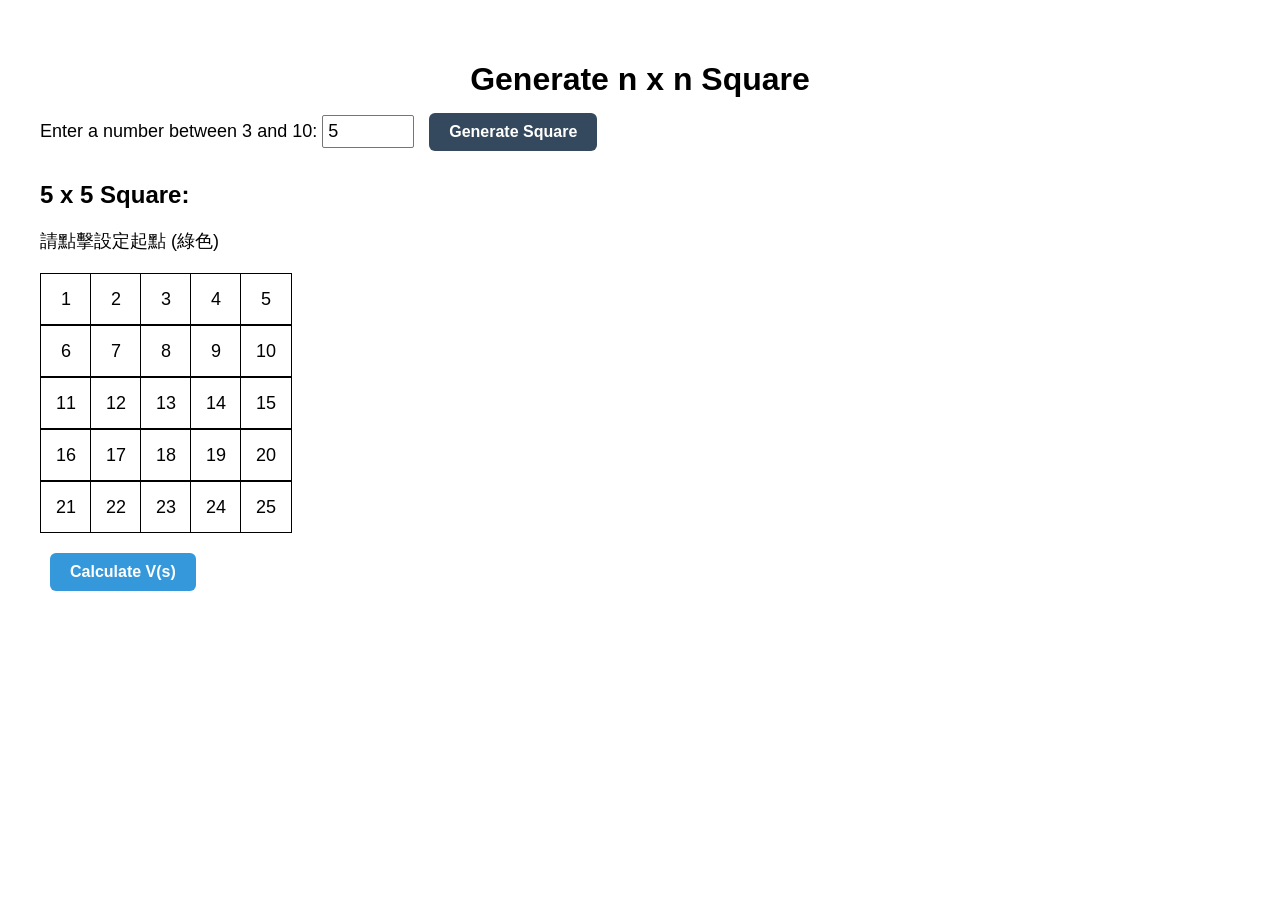
<file: index.html>
<!DOCTYPE html>
<html lang="en">

<head>
    <meta charset="UTF-8">
    <meta name="viewport" content="width=device-width, initial-scale=1.0">
    <title>HW1 Grid Map - Demo</title>
    <link rel="stylesheet" href="static/style.css">
</head>

<body>
    <div class="container">
        <h1 class="main-title">Generate n x n Square</h1>

        <div class="input-section">
            <label for="grid-size">Enter a number between 3 and 10: </label>
            <input type="number" id="grid-size" min="3" max="10" value="5">
            <button id="generate-btn">Generate Square</button>
        </div>

        <div id="setup-section">
            <h2 id="grid-title">5 x 5 Square:</h2>
            <p id="dynamic-status" class="instruction">請點擊標記起點 (綠色)</p>
            <div id="grid-container" class="grid-container"></div>
            <button id="calculate-btn" class="primary-btn">Calculate V(s)</button>
        </div>

        <div id="result-section" class="hidden">
            <div class="matrices-wrapper">
                <div class="matrix-box">
                    <h3>Value Matrix</h3>
                    <div id="value-matrix" class="grid-container result-grid"></div>
                </div>
                <div class="matrix-box">
                    <h3>Policy Matrix</h3>
                    <div id="policy-matrix" class="grid-container result-grid"></div>
                </div>
            </div>
            <button id="back-btn" class="secondary-btn">Back to Edit</button>
        </div>
    </div>

    <script src="static/script.js"></script>
</body>

</html>
</file>
<file: static/style.css>
:root {
    --border-color: #000;
    --start-bg: #166534;
    /* Darker green */
    --end-bg: #ff0000;
    /* Pure red */
    --wall-bg: #6a6a6a;
    /* Gray */
}

body {
    font-family: -apple-system, BlinkMacSystemFont, "Segoe UI", Roboto, Helvetica, Arial, sans-serif;
    padding: 40px;
    margin: 0;
}

.container {
    max-width: 1200px;
}

.main-title {
    font-size: 32px;
    font-weight: bold;
    margin-bottom: 15px;
    text-align: center;
}

/* Homework Badges */
.hw-badges {
    display: flex;
    justify-content: center;
    gap: 15px;
    margin-bottom: 30px;
}

.badge {
    padding: 6px 12px;
    border-radius: 20px;
    background-color: #ecf0f1;
    color: #7f8c8d;
    font-size: 14px;
    font-weight: bold;
    transition: all 0.3s ease;
    border: 2px solid transparent;
}

.badge.active {
    transform: scale(1.05);
}

.badge.hw1-1 { background-color: #e8f8f5; color: #1abc9c; border-color: #1abc9c; }
.badge.hw1-2.active { background-color: #ebf5fb; color: #3498db; border-color: #3498db; }
.badge.hw1-3.active { background-color: #fef5e7; color: #e67e22; border-color: #e67e22; }


.input-section {
    margin-bottom: 30px;
    font-size: 18px;
}

#grid-size {
    font-size: 18px;
    padding: 5px;
    width: 80px;
    border: 1px solid #767676;
    border-radius: 2px;
}

button {
    font-size: 16px;
    padding: 10px 20px;
    border: none;
    border-radius: 6px;
    background: #34495e;
    color: white;
    cursor: pointer;
    margin-left: 10px;
    transition: 0.2s;
    font-weight: bold;
}

button:hover {
    background: #2c3e50;
    transform: translateY(-1px);
}

.primary-btn {
    background: #3498db;
}
.primary-btn:hover { background: #2980b9; }

.highlight-btn {
    background: linear-gradient(135deg, #e67e22, #d35400);
    box-shadow: 0 4px 6px rgba(230, 126, 34, 0.3);
}
.highlight-btn:hover {
    background: linear-gradient(135deg, #d35400, #c0392b);
    transform: translateY(-2px);
    box-shadow: 0 6px 8px rgba(230, 126, 34, 0.4);
}

.action-buttons {
    display: flex;
    gap: 15px;
    justify-content: center;
    margin-top: 30px;
}

.instruction {
    font-size: 18px;
    margin-top: 20px;
    margin-bottom: 20px;
}

.grid-container {
    display: grid;
    margin-bottom: 20px;
}

.cell {
    width: 50px;
    height: 50px;
    border: 1px solid var(--border-color);
    display: flex;
    justify-content: center;
    align-items: center;
    font-size: 18px;
    cursor: pointer;
    user-select: none;
    background-color: #fff;
}

.cell.start {
    background-color: var(--start-bg);
    color: black;
}

.cell.end {
    background-color: var(--end-bg);
    color: black;
}

.cell.wall {
    background-color: var(--wall-bg);
    color: black;
}

/* Special display for results */
.status-title {
    font-size: 26px;
    margin-bottom: 5px;
    color: #2c3e50;
}

.result-desc {
    color: #7f8c8d;
    font-size: 16px;
    max-width: 600px;
    margin: 0 auto 30px auto;
    line-height: 1.5;
}

body.hw1-2 .status-title { color: #3498db; }
body.hw1-3 .status-title { color: #e67e22; }

.matrices-wrapper {
    display: flex;
    gap: 100px;
    /* Space between value and policy matrix */
    align-items: flex-start;
    justify-content: center;
}

.matrix-box h3 {
    text-align: center;
    margin-bottom: 15px;
    font-size: 20px;
    color: #34495e;
}

.result-grid .cell {
    cursor: default;
    font-size: 14px;
    border: 1px solid #3498db;
    /* Blue border as in image 2 */
}

.result-grid .cell.wall {
    background-color: #808080ff;
    /* Solid gray */
    border: 1px solid #3498db;
}

.hidden {
    display: none;
}

.label-cell {
    display: flex;
    justify-content: center;
    align-items: center;
    font-size: 14px;
    font-weight: bold;
    color: #444;
}

.y-label {
    padding-right: 5px;
}

.x-label {
    padding-top: 5px;
}

/* Policy Arrow Layout - 4 arrows in a grid */
.policy-arrows {
    display: grid;
    grid-template-columns: repeat(2, 1fr);
    grid-template-rows: repeat(2, 1fr);
    width: 100%;
    height: 100%;
    position: relative;
}

.arrow {
    display: flex;
    justify-content: center;
    align-items: center;
    font-size: 20px;
    font-weight: bold;
    line-height: 1;
    transition: color 0.3s ease;
}

/* Mode-dependent arrow styling */
body.hw1-2 .arrow {
    color: #95a5a6; /* Muted gray for random */
    font-weight: normal;
}

body.hw1-3 .arrow {
    color: #e74c3c; /* Bold red for optimal */
    text-shadow: 0 0 2px rgba(231, 76, 60, 0.3);
}

/* Position arrows in a cross pattern */
.arrow.up {
    grid-area: 1 / 1 / 2 / 3;
    align-items: flex-start;
    padding-top: 2px;
}

.arrow.down {
    grid-area: 2 / 1 / 3 / 3;
    align-items: flex-end;
    padding-bottom: 2px;
}

.arrow.left {
    grid-area: 1 / 1 / 3 / 2;
    justify-content: flex-start;
    padding-left: 2px;
}

.arrow.right {
    grid-area: 1 / 2 / 3 / 3;
    justify-content: flex-end;
    padding-right: 2px;
}

/* If there's only one arrow, center it perfectly and make it larger */
.policy-arrows:has(.arrow:only-child) .arrow {
    grid-area: 1 / 1 / 3 / 3 !important;
    justify-content: center !important;
    align-items: center !important;
    font-size: 28px;
    padding: 0;
}
</file>
